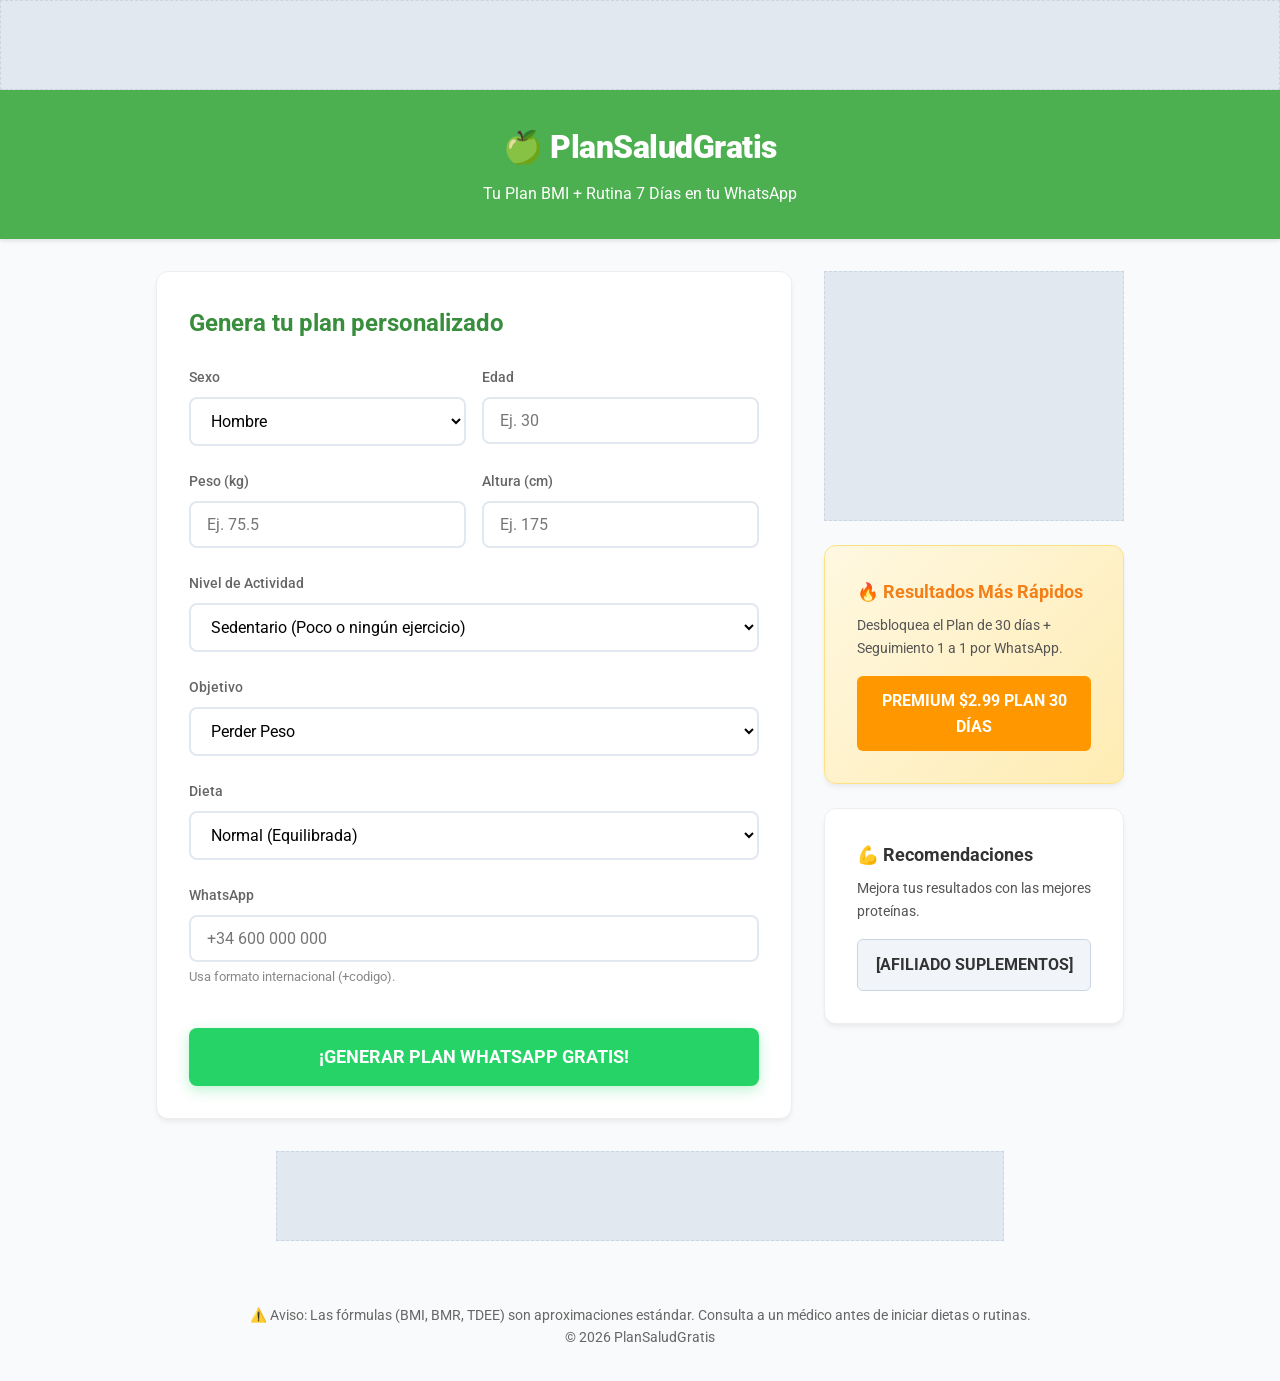
<file: plan-salud-gratis/index.html>
<!DOCTYPE html>
<html lang="es">
<head>
    <meta charset="UTF-8">
    <meta name="viewport" content="width=device-width, initial-scale=1.0">
    <title>Plan Salud Gratis WhatsApp | BMI + Rutina 7 Días</title>
    <meta name="description" content="Calcula tu BMI, calorías y obtén una rutina fitness gratis directamente a tu WhatsApp.">
    <link href="https://fonts.googleapis.com/css2?family=Roboto:wght@400;500;700;900&display=swap" rel="stylesheet">
    <link rel="stylesheet" href="css/style.css">
    <link rel="icon" href="data:image/svg+xml,<svg xmlns=%22http://www.w3.org/2000/svg%22 viewBox=%220 0 100 100%22><text y=%22.9em%22 font-size=%2290%22>🍏</text></svg>">
    <!-- ADSENSE SCRIPT -->
    <script async src="https://pagead2.googlesyndication.com/pagead/js/adsbygoogle.js?client=ca-pub-0000000000000000" crossorigin="anonymous"></script>
</head>
<body>
    <!-- HEADER AD -->
    <div class="ad-container header-ad">
        <ins class="adsbygoogle" style="display:block; width:100%; height:90px;" data-ad-client="ca-pub-0000000000000000" data-ad-slot="1234567890" data-ad-format="horizontal" data-full-width-responsive="true"></ins>
        <script>(adsbygoogle = window.adsbygoogle || []).push({});</script>
    </div>

    <header>
        <div class="header-content">
            <h1>🍏 PlanSaludGratis</h1>
            <p>Tu Plan BMI + Rutina 7 Días en tu WhatsApp</p>
        </div>
    </header>

    <main class="container">
        <div class="main-grid">
            <div class="form-card card">
                <h2>Genera tu plan personalizado</h2>
                <form id="healthForm">
                    <div class="form-row">
                        <div class="form-group">
                            <label for="sexo">Sexo</label>
                            <select id="sexo" required>
                                <option value="H">Hombre</option>
                                <option value="M">Mujer</option>
                            </select>
                        </div>
                        <div class="form-group">
                            <label for="edad">Edad</label>
                            <input type="number" id="edad" min="18" max="80" placeholder="Ej. 30" required>
                        </div>
                    </div>
                    <div class="form-row">
                        <div class="form-group">
                            <label for="peso">Peso (kg)</label>
                            <input type="number" id="peso" min="30" max="200" step="0.1" placeholder="Ej. 75.5" required>
                        </div>
                        <div class="form-group">
                            <label for="altura">Altura (cm)</label>
                            <input type="number" id="altura" min="100" max="250" placeholder="Ej. 175" required>
                        </div>
                    </div>
                    
                    <div class="form-group">
                        <label for="actividad">Nivel de Actividad</label>
                        <select id="actividad" required>
                            <option value="1.2">Sedentario (Poco o ningún ejercicio)</option>
                            <option value="1.375">Ligero (1-3 días/sem)</option>
                            <option value="1.55">Moderado (3-5 días/sem)</option>
                            <option value="1.725">Activo (6-7 días/sem)</option>
                            <option value="1.9">Muy Activo (Doble turno)</option>
                        </select>
                    </div>

                    <div class="form-group">
                        <label for="objetivo">Objetivo</label>
                        <select id="objetivo" required>
                            <option value="-500">Perder Peso</option>
                            <option value="0">Mantener Peso</option>
                            <option value="300">Ganar Músculo</option>
                        </select>
                    </div>

                    <div class="form-group">
                        <label for="dieta">Dieta</label>
                        <select id="dieta" required>
                            <option value="Normal">Normal (Equilibrada)</option>
                            <option value="Vegetariana">Vegetariana</option>
                            <option value="Baja Carb">Baja Carb</option>
                        </select>
                    </div>

                    <div class="form-group phone-group">
                        <label for="telefono">WhatsApp</label>
                        <input type="tel" id="telefono" placeholder="+34 600 000 000" required>
                        <small>Usa formato internacional (+codigo).</small>
                    </div>

                    <button type="submit" class="btn-primary">¡GENERAR PLAN WHATSAPP GRATIS!</button>
                </form>
            </div>

            <div class="sidebar">
                <!-- SIDEBAR AD -->
                <div class="ad-container sidebar-ad mb-20">
                    <ins class="adsbygoogle" style="display:block; width:100%; height:250px;" data-ad-client="ca-pub-0000000000000000" data-ad-slot="0987654321" data-ad-format="rectangle" data-full-width-responsive="true"></ins>
                    <script>(adsbygoogle = window.adsbygoogle || []).push({});</script>
                </div>

                <div class="card premium-card">
                    <h3>🔥 Resultados Más Rápidos</h3>
                    <p>Desbloquea el Plan de 30 días + Seguimiento 1 a 1 por WhatsApp.</p>
                    <a href="#premium" class="btn-premium">PREMIUM $2.99 PLAN 30 DÍAS</a>
                </div>

                <div class="card affiliate-card">
                    <h3>💪 Recomendaciones</h3>
                    <p>Mejora tus resultados con las mejores proteínas.</p>
                    <a href="#afiliado" class="btn-affiliate">[AFILIADO SUPLEMENTOS]</a>
                </div>
            </div>
        </div>
    </main>

    <!-- Modal Resultados -->
    <div id="resultModal" class="modal">
        <div class="modal-content card">
            <span class="close">&times;</span>
            
            <div id="aiProcessing" class="ai-assistant">
                <div class="spinner"></div>
                <h2>Asistente de IA Trabajando...</h2>
                <p id="aiStatusText">Analizando perfil biométrico...</p>
            </div>

            <div id="aiReady" class="ai-ready" style="display: none;">
                <h2>¡Plan 100% Personalizado Listo! 🎯</h2>
                <p>Por seguridad y privacidad, tu plan de salud se mantiene oculto. Cópialo o envíalo a tu WhatsApp para descubrir tu plan de entrenamiento y dieta.</p>
                
                <a id="waLink" href="#" target="_blank" class="btn-whatsapp">
                    📱 ENVIAR OCULTO A WHATSAPP
                </a>
                
                <div class="premium-upsell">
                    <p>🔥 ¿Quieres 30 días + seguimiento 1 a 1?</p>
                    <a href="#checkout" class="btn-premium-sm">Desbloquear Premium por $2.99</a>
                </div>
            </div>
        </div>
    </div>

    <!-- FOOTER AD -->
    <div class="ad-container footer-ad">
        <ins class="adsbygoogle" style="display:block; width:100%; height:90px;" data-ad-client="ca-pub-0000000000000000" data-ad-slot="1122334455" data-ad-format="horizontal" data-full-width-responsive="true"></ins>
        <script>(adsbygoogle = window.adsbygoogle || []).push({});</script>
    </div>

    <footer>
        <p>⚠️ Aviso: Las fórmulas (BMI, BMR, TDEE) son aproximaciones estándar. Consulta a un médico antes de iniciar dietas o rutinas.</p>
        <p>&copy; 2026 PlanSaludGratis</p>
    </footer>

    <script src="js/script.js"></script>
</body>
</html>
</file>
<file: plan-salud-gratis/css/style.css>
:root {
    --primary: #4CAF50;
    --primary-dark: #388E3C;
    --primary-light: #E8F5E8;
    --wa-green: #25D366;
    --wa-hover: #1EBE5D;
    --text: #333;
    --text-light: #666;
    --bg: #f9fafb;
    --card-bg: #fff;
    --danger: #f44336;
    --premium: #FF9800;
}

* {
    margin: 0;
    padding: 0;
    box-sizing: border-box;
    font-family: 'Roboto', sans-serif;
}

body {
    background-color: var(--bg);
    color: var(--text);
    line-height: 1.6;
}

header {
    background-color: var(--primary);
    color: white;
    padding: 2rem 1rem;
    text-align: center;
    box-shadow: 0 2px 4px rgba(0,0,0,0.1);
}

header h1 {
    font-weight: 900;
    margin-bottom: 0.5rem;
    letter-spacing: -0.5px;
}

.container {
    max-width: 1000px;
    margin: 2rem auto;
    padding: 0 1rem;
}

.main-grid {
    display: grid;
    grid-template-columns: 1fr;
    gap: 2rem;
}

@media (min-width: 768px) {
    .main-grid {
        grid-template-columns: 1fr 300px;
    }
}

.card {
    background: var(--card-bg);
    border-radius: 12px;
    padding: 2rem;
    box-shadow: 0 4px 6px -1px rgba(0,0,0,0.05), 0 2px 4px -1px rgba(0,0,0,0.03);
    border: 1px solid #eee;
}

.card h2 {
    color: var(--primary-dark);
    margin-bottom: 1.5rem;
}

.form-row {
    display: grid;
    grid-template-columns: 1fr 1fr;
    gap: 1rem;
}

.form-group {
    margin-bottom: 1.5rem;
}

.form-group label {
    display: block;
    margin-bottom: 0.5rem;
    font-weight: 500;
    color: var(--text-light);
    font-size: 0.9rem;
}

input, select {
    width: 100%;
    padding: 0.75rem 1rem;
    border: 2px solid #e2e8f0;
    border-radius: 8px;
    font-size: 1rem;
    outline: none;
    transition: border-color 0.2s;
    background-color: #fff;
}

input:focus, select:focus {
    border-color: var(--primary);
}

.btn-primary {
    width: 100%;
    background-color: var(--wa-green);
    color: white;
    border: none;
    padding: 1.2rem;
    font-size: 1.1rem;
    font-weight: 700;
    border-radius: 8px;
    cursor: pointer;
    transition: background-color 0.2s, transform 0.1s;
    box-shadow: 0 4px 14px rgba(37,211,102,0.3);
    margin-top: 1rem;
}

.btn-primary:hover {
    background-color: var(--wa-hover);
}

.btn-primary:active {
    transform: scale(0.98);
}

small {
    color: #888;
    display: block;
    margin-top: 0.25rem;
}

/* Sidebar & Ads */
.ad-container {
    background-color: #e2e8f0;
    border: 1px dashed #cbd5e1;
    display: flex;
    justify-content: center;
    align-items: center;
    color: #94a3b8;
    font-weight: 500;
}

.header-ad { height: 90px; margin-bottom: 0; }
.sidebar-ad { height: 250px; }
.footer-ad { height: 90px; margin: 2rem auto; max-width: 728px; }

.mb-20 { margin-bottom: 1.5rem; }

.premium-card {
    background: linear-gradient(135deg, #fff8e1, #ffecb3);
    border: 1px solid #ffe082;
    margin-bottom: 1.5rem;
}

.premium-card h3 { color: #f57f17; margin-bottom: 0.5rem; font-size: 1.1rem; }
.premium-card p { font-size: 0.9rem; margin-bottom: 1rem; color: #555; }

.btn-premium, .btn-premium-sm {
    display: block;
    text-align: center;
    background: var(--premium);
    color: white;
    text-decoration: none;
    padding: 0.75rem;
    border-radius: 6px;
    font-weight: bold;
}

.btn-premium-sm { padding: 0.5rem; margin-top: 0.5rem; }

.affiliate-card h3 { font-size: 1.1rem; margin-bottom: 0.5rem; }
.affiliate-card p { font-size: 0.9rem; margin-bottom: 1rem; color: #555; }

.btn-affiliate {
    display: block;
    text-align: center;
    background: #f1f5f9;
    color: var(--text);
    text-decoration: none;
    padding: 0.75rem;
    border-radius: 6px;
    font-weight: bold;
    border: 1px solid #cbd5e1;
}

footer {
    text-align: center;
    padding: 2rem;
    color: var(--text-light);
    font-size: 0.85rem;
}

/* Modal */
.modal {
    display: none;
    position: fixed;
    z-index: 100;
    left: 0;
    top: 0;
    width: 100%;
    height: 100%;
    background-color: rgba(0,0,0,0.5);
    align-items: center;
    justify-content: center;
}

.modal.show { display: flex; }

.modal-content {
    width: 90%;
    max-width: 500px;
    position: relative;
    max-height: 90vh;
    overflow-y: auto;
}

.close {
    position: absolute;
    right: 1.5rem;
    top: 1.5rem;
    font-size: 1.5rem;
    cursor: pointer;
    color: #999;
}

.plan-preview {
    background: var(--primary-light);
    padding: 1rem;
    border-radius: 8px;
    font-family: monospace;
    white-space: pre-wrap;
    font-size: 0.9rem;
    margin: 1.5rem 0;
    border: 1px solid #c8e6c9;
}

.btn-whatsapp {
    display: block;
    width: 100%;
    text-align: center;
    background-color: var(--wa-green);
    color: white;
    text-decoration: none;
    padding: 1rem;
    font-weight: bold;
    border-radius: 8px;
    margin-bottom: 0.5rem;
}

.btn-copy {
    display: block;
    width: 100%;
    text-align: center;
    background-color: #fff;
    color: var(--text-light);
    border: 2px solid #e2e8f0;
    padding: 1rem;
    font-weight: bold;
    border-radius: 8px;
    margin-bottom: 1.5rem;
    cursor: pointer;
    transition: background-color 0.2s;
}

.btn-copy:hover {
    background-color: #f8fafc;
}

.ai-assistant {
    text-align: center;
    padding: 2rem 1rem;
}

.ai-ready {
    text-align: center;
    padding: 1rem 0;
}

.ai-ready h2 {
    color: var(--primary-dark);
    margin-bottom: 1rem;
}

.ai-ready p {
    font-size: 0.95rem;
    color: var(--text-light);
    margin-bottom: 1.5rem;
}

.spinner {
    width: 50px;
    height: 50px;
    border: 5px solid rgba(76, 175, 80, 0.2);
    border-top-color: var(--primary);
    border-radius: 50%;
    animation: spin 1s linear infinite;
    margin: 0 auto 1.5rem auto;
}

@keyframes spin {
    to { transform: rotate(360deg); }
}

.premium-upsell {
    text-align: center;
    border-top: 1px solid #eee;
    padding-top: 1.5rem;
}

.premium-upsell p {
    font-size: 0.95rem;
    margin-bottom: 0.25rem;
}

@media (max-width: 480px) {
    .form-row { grid-template-columns: 1fr; gap: 0; }
}
</file>
